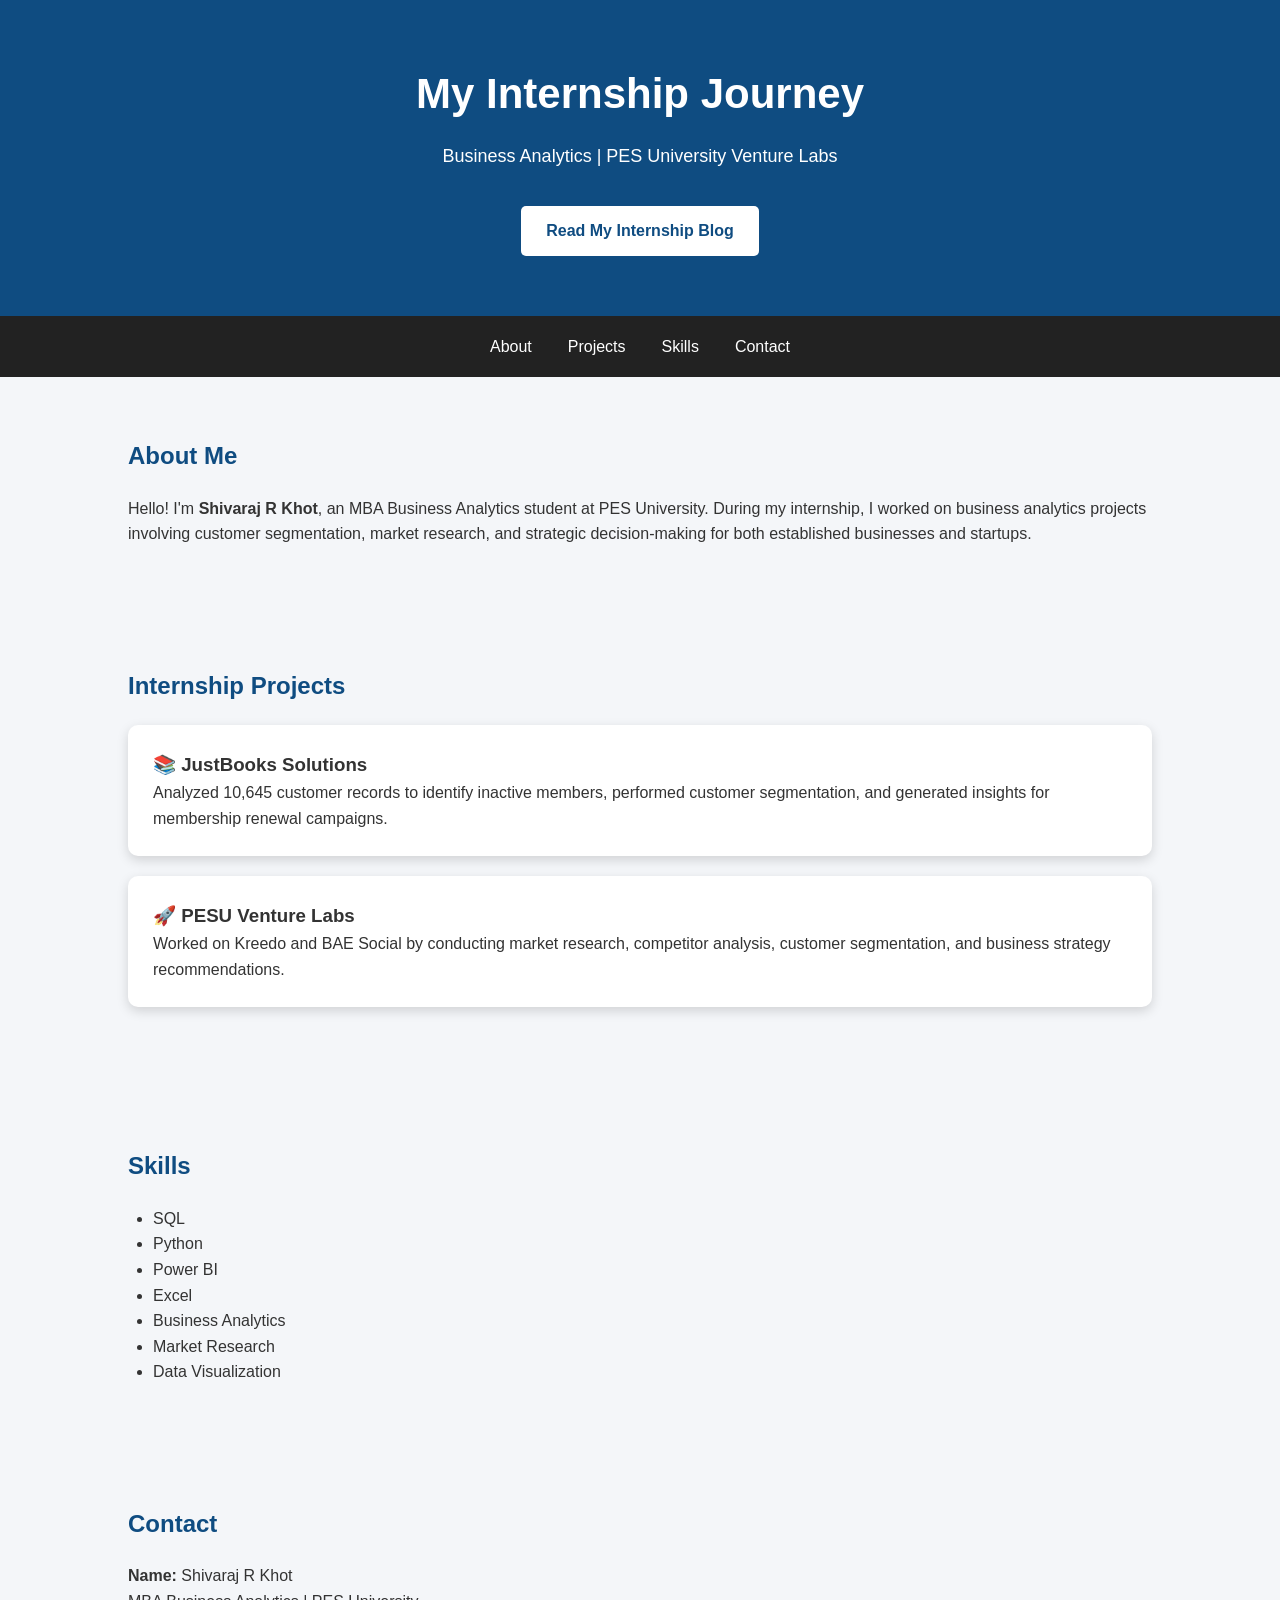
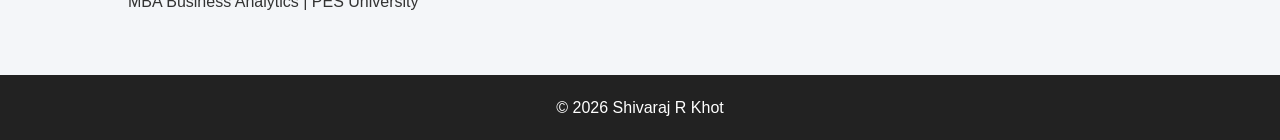
<file: index.html>
<!DOCTYPE html>
<html lang="en">
<head>
    <meta charset="UTF-8">
    <meta name="viewport" content="width=device-width, initial-scale=1.0">
    <title>Shivaraj Khot | Internship Portfolio</title>
    <link rel="stylesheet" href="style.css">
</head>

<body>

<header>

    <h1>My Internship Journey</h1>

    <p>Business Analytics | PES University Venture Labs</p>

   <a href="blog.html" class="button">Read My Internship Blog</a>

</header>

<nav>

    <a href="#about">About</a>

    <a href="#projects">Projects</a>

    <a href="#skills">Skills</a>

    <a href="#contact">Contact</a>

</nav>

<section id="about">

<h2>About Me</h2>

<p>
Hello! I'm <b>Shivaraj R Khot</b>, an MBA Business Analytics student at PES University.
During my internship, I worked on business analytics projects involving customer segmentation,
market research, and strategic decision-making for both established businesses and startups.
</p>

</section>

<section id="projects">

<h2>Internship Projects</h2>

<div class="card">

<h3>📚 JustBooks Solutions</h3>

<p>
Analyzed 10,645 customer records to identify inactive members,
performed customer segmentation,
and generated insights for membership renewal campaigns.
</p>

</div>

<div class="card">

<h3>🚀 PESU Venture Labs</h3>

<p>
Worked on Kreedo and BAE Social by conducting market research,
competitor analysis,
customer segmentation,
and business strategy recommendations.
</p>

</div>

</section>

<section id="skills">

<h2>Skills</h2>

<ul>

<li>SQL</li>

<li>Python</li>

<li>Power BI</li>

<li>Excel</li>

<li>Business Analytics</li>

<li>Market Research</li>

<li>Data Visualization</li>

</ul>

</section>

<section id="contact">

<h2>Contact</h2>

<p>

<b>Name:</b> Shivaraj R Khot

</p>

<p>

MBA Business Analytics | PES University

</p>

</section>

<footer>

<p>© 2026 Shivaraj R Khot</p>

</footer>

</body>
</html>
</file>
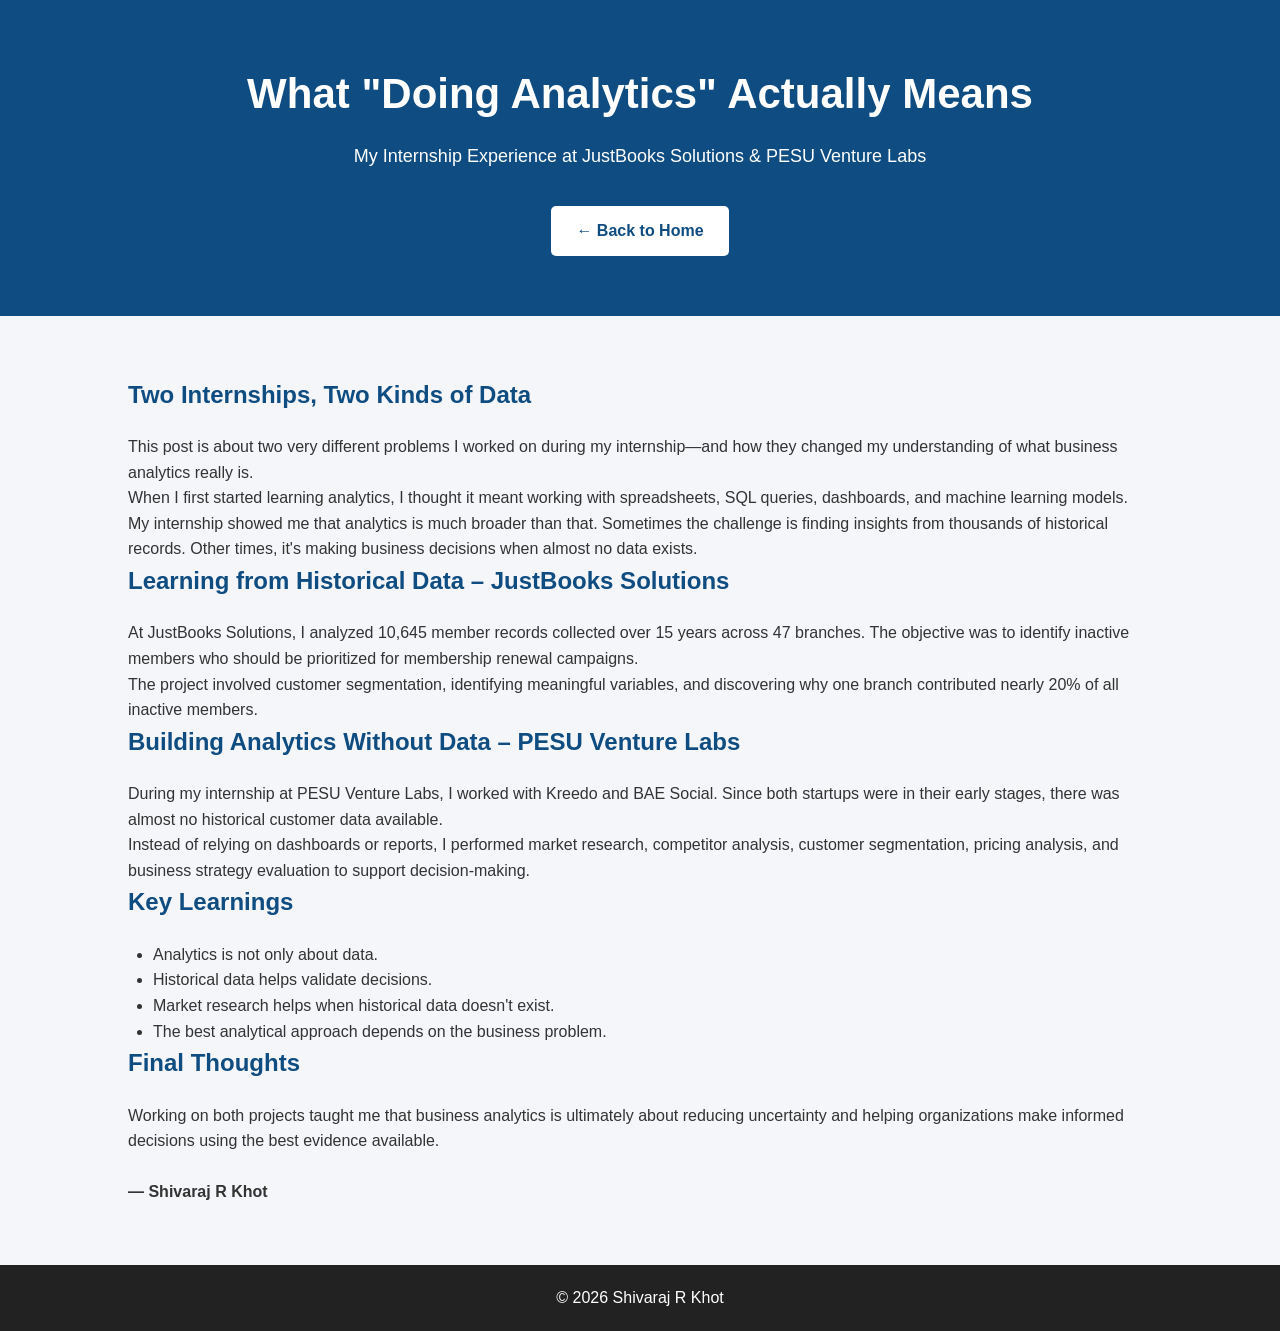
<file: blog.html>
<!DOCTYPE html>
<html lang="en">
<head>
    <meta charset="UTF-8">
    <meta name="viewport" content="width=device-width, initial-scale=1.0">
    <title>What "Doing Analytics" Actually Means</title>
    <link rel="stylesheet" href="style.css">
</head>

<body>

<header>
    <h1>What "Doing Analytics" Actually Means</h1>
    <p>My Internship Experience at JustBooks Solutions & PESU Venture Labs</p>

    <a href="index.html" class="button">← Back to Home</a>
</header>

<section>

<h2>Two Internships, Two Kinds of Data</h2>

<p>
This post is about two very different problems I worked on during my internship—and how they changed my understanding of what business analytics really is.
</p>

<p>
When I first started learning analytics, I thought it meant working with spreadsheets, SQL queries, dashboards, and machine learning models. My internship showed me that analytics is much broader than that. Sometimes the challenge is finding insights from thousands of historical records. Other times, it's making business decisions when almost no data exists.
</p>

<h2>Learning from Historical Data – JustBooks Solutions</h2>

<p>
At JustBooks Solutions, I analyzed 10,645 member records collected over 15 years across 47 branches. The objective was to identify inactive members who should be prioritized for membership renewal campaigns.
</p>

<p>
The project involved customer segmentation, identifying meaningful variables, and discovering why one branch contributed nearly 20% of all inactive members.
</p>

<h2>Building Analytics Without Data – PESU Venture Labs</h2>

<p>
During my internship at PESU Venture Labs, I worked with Kreedo and BAE Social. Since both startups were in their early stages, there was almost no historical customer data available.
</p>

<p>
Instead of relying on dashboards or reports, I performed market research, competitor analysis, customer segmentation, pricing analysis, and business strategy evaluation to support decision-making.
</p>

<h2>Key Learnings</h2>

<ul>

<li>Analytics is not only about data.</li>

<li>Historical data helps validate decisions.</li>

<li>Market research helps when historical data doesn't exist.</li>

<li>The best analytical approach depends on the business problem.</li>

</ul>

<h2>Final Thoughts</h2>

<p>
Working on both projects taught me that business analytics is ultimately about reducing uncertainty and helping organizations make informed decisions using the best evidence available.
</p>

<br>

<p><b>— Shivaraj R Khot</b></p>

</section>

<footer>

<p>© 2026 Shivaraj R Khot</p>

</footer>

</body>
</html>
</file>
<file: style.css>
*{
    margin:0;
    padding:0;
    box-sizing:border-box;
}

body{
    font-family:Arial, Helvetica, sans-serif;
    background:#f4f6f9;
    color:#333;
    line-height:1.6;
}

header{
    background:#0f4c81;
    color:white;
    text-align:center;
    padding:60px 20px;
}

header h1{
    font-size:42px;
}

header p{
    margin:15px 0;
    font-size:18px;
}

.button{
    display:inline-block;
    margin-top:20px;
    padding:12px 25px;
    background:white;
    color:#0f4c81;
    text-decoration:none;
    border-radius:5px;
    font-weight:bold;
}

.button:hover{
    background:#ffd54f;
}

nav{
    background:#222;
    display:flex;
    justify-content:center;
    position:sticky;
    top:0;
}

nav a{
    color:white;
    padding:18px;
    text-decoration:none;
    transition:0.3s;
}

nav a:hover{
    background:#0f4c81;
}

section{
    width:80%;
    margin:auto;
    padding:60px 0;
}

section h2{
    color:#0f4c81;
    margin-bottom:20px;
}

.card{
    background:white;
    padding:25px;
    margin:20px 0;
    border-radius:10px;
    box-shadow:0 4px 12px rgba(0,0,0,.15);
    transition:0.3s;
}

.card:hover{
    transform:translateY(-5px);
}

ul{
    margin-left:25px;
}

footer{
    background:#222;
    color:white;
    text-align:center;
    padding:20px;
}
</file>
